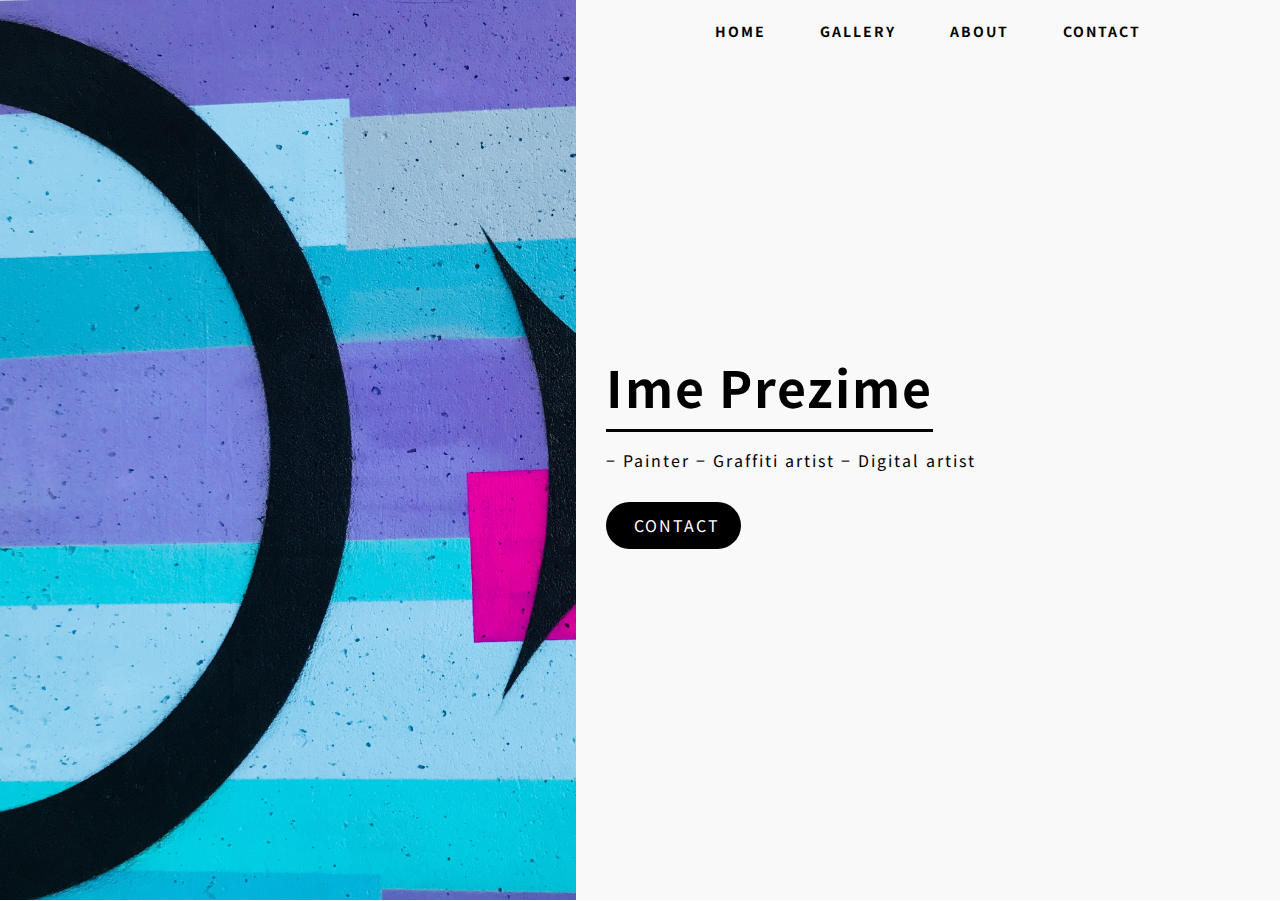
<file: index.html>
<!DOCTYPE html>
<html lang="en">
<head>
    <meta charset="UTF-8">
    <meta name="viewport" content="width=device-width, initial-scale=1.0">
    <meta http-equiv="X-UA-Compatible" content="ie=edge">
    <title>Document</title>
    <link rel="shortcut icon" href="img/favicon.jpg" type="image/x-icon">
    <link href="https://fonts.googleapis.com/css?family=Noto+Sans+TC:400,700" rel="stylesheet">
    <link rel="stylesheet" href="https://use.fontawesome.com/releases/v5.7.1/css/all.css" integrity="sha384-fnmOCqbTlWIlj8LyTjo7mOUStjsKC4pOpQbqyi7RrhN7udi9RwhKkMHpvLbHG9Sr" crossorigin="anonymous">
    <link rel="stylesheet" href="css/style.css">
</head>
<body>
    <main class="container">
        <section class="home right-side">
            <nav class="right-side__navigation">
                <ul class="right-side__navigation-list">
                    <li class="right-side__navigation-item">
                        <a class="right-side__navigation-link" href="index.html">Home</a>
                    </li>
                    <li class="right-side__navigation-item">
                            <a class="right-side__navigation-link" href="gallery.html">Gallery</a>
                    </li>
                    <li class="right-side__navigation-item">
                        <a class="right-side__navigation-link" href="about.html">About</a>
                    </li>
                    <li class="right-side__navigation-item">
                        <a class="right-side__navigation-link" href="contact.html">Contact</a>
                    </li>
                </ul>
            </nav>

            <div class="home__text-box">
                <h1 class="home__header-primary">Ime Prezime</h1>
                <p class="home__paragraph">&minus; Painter &minus; Graffiti artist &minus; Digital artist</p>
                <a class="home__btn btn" href="contact.html">Contact</a>           
            </div>

            <footer class="footer">
                <ul class="footer__list">
                    <li class="footer__item"><i class="fab fa-google"></i></li>
                    <li class="footer__item"><i class="fab fa-facebook-f"></i></li>
                    <li class="footer__item"><i class="fab fa-behance"></i></li>
                    <li class="footer__item"><i class="fab fa-linkedin-in"></i></li>
                    <li class="footer__item"><i class="fab fa-skype"></i></li>  
                </ul>
            </footer>
        </section>
        
        <div class="home__background left-side "></div>
    </main>
</body>
</html>
</file>
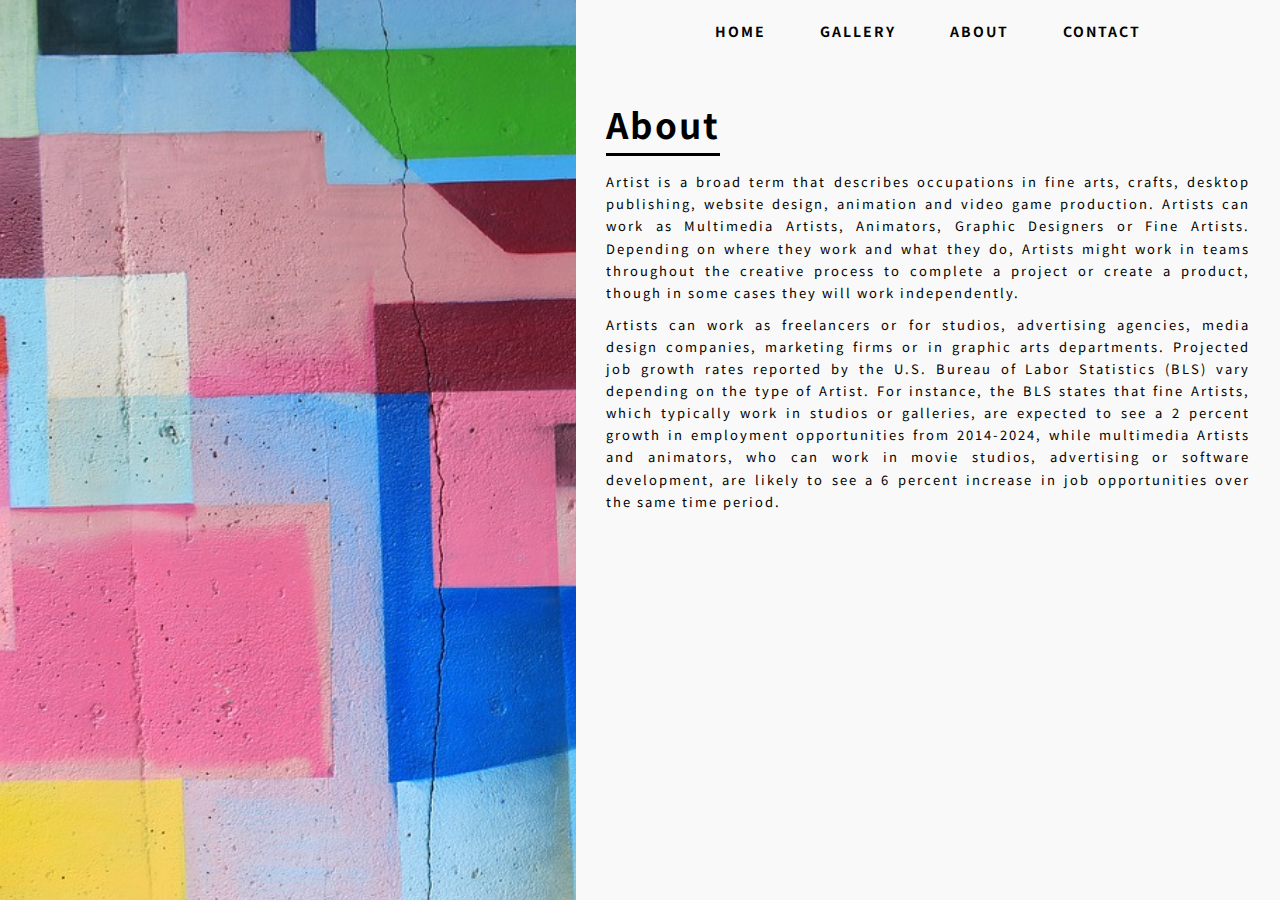
<file: about.html>
<!DOCTYPE html>
<html lang="en">
<head>
    <meta charset="UTF-8">
    <meta name="viewport" content="width=device-width, initial-scale=1.0">
    <meta http-equiv="X-UA-Compatible" content="ie=edge">
    <title>Document</title>
    <link rel="shortcut icon" href="img/favicon.jpg" type="image/x-icon">
    <link href="https://fonts.googleapis.com/css?family=Noto+Sans+TC:400,700" rel="stylesheet">
    <link rel="stylesheet" href="https://use.fontawesome.com/releases/v5.7.1/css/all.css" integrity="sha384-fnmOCqbTlWIlj8LyTjo7mOUStjsKC4pOpQbqyi7RrhN7udi9RwhKkMHpvLbHG9Sr" crossorigin="anonymous">
    <link rel="stylesheet" href="css/style.css">
</head>
<body>
    <main class="container">
        <section class="home right-side">
            <nav class="right-side__navigation">
                <ul class="right-side__navigation-list">
                    <li class="right-side__navigation-item">
                        <a class="right-side__navigation-link btn--home" href="index.html">Home</a>
                    </li>
                    <li class="right-side__navigation-item">
                        <a class="right-side__navigation-link" href="gallery.html">Gallery</a>
                    </li>
                    <li class="right-side__navigation-item">
                        <a class="right-side__navigation-link" href="about.html">About</a>
                    </li>
                    <li class="right-side__navigation-item">
                        <a class="right-side__navigation-link" href="contact.html">Contact</a>
                    </li>
                </ul>
            </nav>

            <div class="about__text-box">
                <h2 class="about__header-secondary header-seconadry">About</h2>
                <p class="about__paragraph">
                    Artist is a broad term that describes occupations in fine arts, crafts, desktop publishing, website design, animation and video game production. Artists can work as Multimedia Artists, Animators, Graphic Designers or Fine Artists. Depending on where they work and what they do, Artists might work in teams throughout the creative process to complete a project or create a product, though in some cases they will work independently.
                </p>

                <p class="about__paragraph">
                    Artists can work as freelancers or for studios, advertising agencies, media design companies, marketing firms or in graphic arts departments. Projected job growth rates reported by the U.S. Bureau of Labor Statistics (BLS) vary depending on the type of Artist. For instance, the BLS states that fine Artists, which typically work in studios or galleries, are expected to see a 2 percent growth in employment opportunities from 2014-2024, while multimedia Artists and animators, who can work in movie studios, advertising or software development, are likely to see a 6 percent increase in job opportunities over the same time period.
                </p>
                        
            </div>

            <footer class="footer">
                <ul class="footer__list">
                    <li class="footer__item"><i class="fab fa-google"></i></li>
                    <li class="footer__item"><i class="fab fa-facebook-f"></i></li>
                    <li class="footer__item"><i class="fab fa-behance"></i></li>
                    <li class="footer__item"><i class="fab fa-linkedin-in"></i></li>
                    <li class="footer__item"><i class="fab fa-skype"></i></li>
                    
                </ul>
            </footer>
        </section>
        
        <div class="about__background left-side "></div>
    </main>
</body>
</html>
</file>
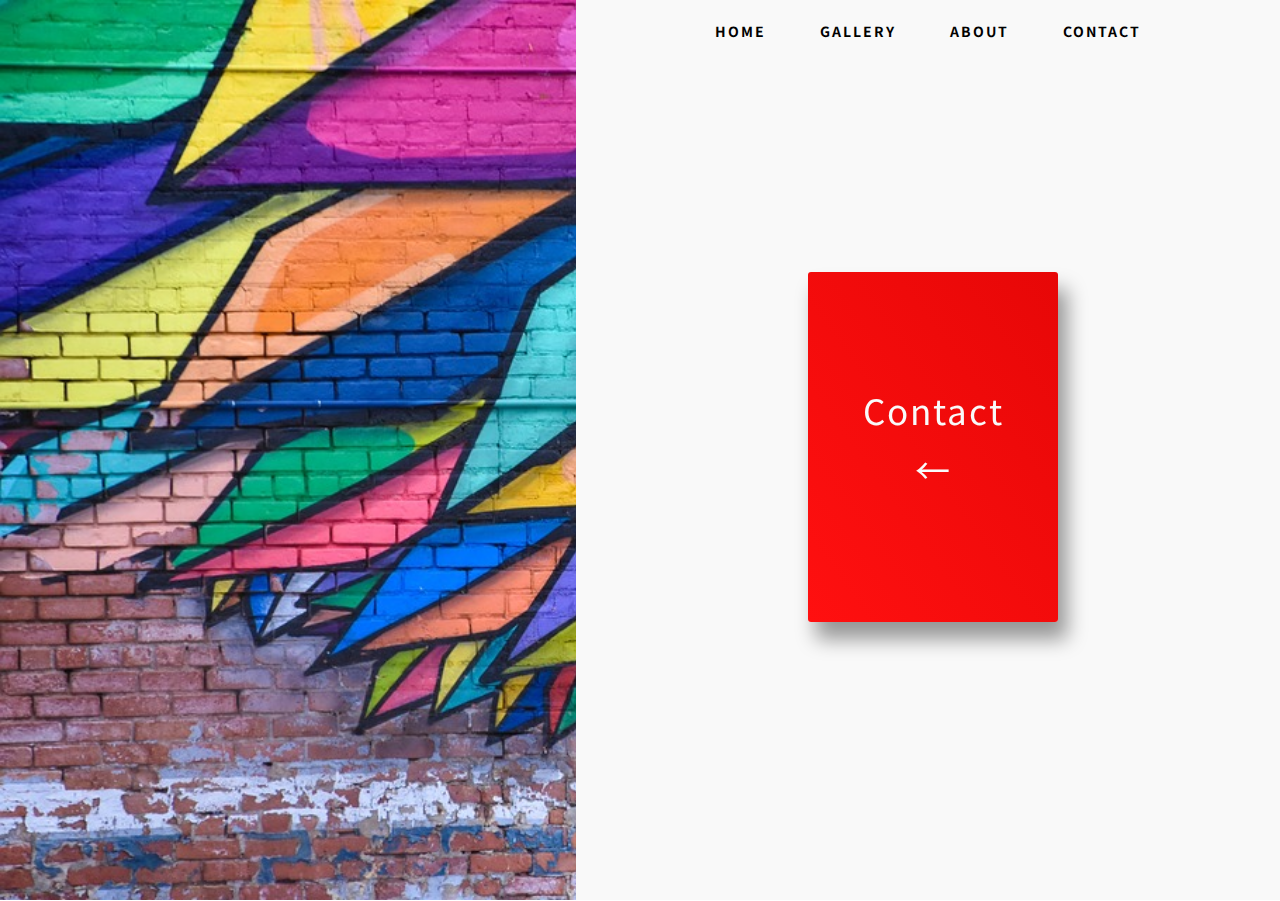
<file: contact.html>
<!DOCTYPE html>
<html lang="en">
<head>
    <meta charset="UTF-8">
    <meta name="viewport" content="width=device-width, initial-scale=1.0">
    <meta http-equiv="X-UA-Compatible" content="ie=edge">
    <title>Document</title>
    <link rel="shortcut icon" href="img/favicon.jpg" type="image/x-icon">
    <link href="https://fonts.googleapis.com/css?family=Noto+Sans+TC:400,700" rel="stylesheet">
    <link rel="stylesheet" href="https://use.fontawesome.com/releases/v5.7.1/css/all.css" integrity="sha384-fnmOCqbTlWIlj8LyTjo7mOUStjsKC4pOpQbqyi7RrhN7udi9RwhKkMHpvLbHG9Sr" crossorigin="anonymous">
    <link rel="stylesheet" href="css/style.css">
</head>
<body>
    <main class="container">
        <section class="home right-side">
            <nav class="right-side__navigation">
                <ul class="right-side__navigation-list">
                    <li class="right-side__navigation-item">
                        <a class="right-side__navigation-link btn--home" href="index.html">Home</a>
                    </li>
                    <li class="right-side__navigation-item">
                        <a class="right-side__navigation-link" href="gallery.html">Gallery</a>
                    </li>
                    <li class="right-side__navigation-item">
                        <a class="right-side__navigation-link" href="about.html">About</a>
                    </li>
                    <li class="right-side__navigation-item">
                        <a class="right-side__navigation-link" href="contact.html">Contact</a>
                    </li>
                </ul>
            </nav>

            <div class="contact-card">
               <div class="contact-card__side contact-card__side--front">
                    <h2 class="contact-card__header-secondary header-seconadry">Contact<br>&larr;</h2>
               </div>

               <div class="contact-card__side contact-card__side--back">
                   <form action="#" method="POST" class="contact-card__form">
                       <input  type="text" name="name" placeholder="Name" class="contact-card__input">
                       <input type="email" name="email" placeholder="Email" class="contact-card__input">
                       <textarea name="text" placeholder="Massage" class="contact-card__text-area"></textarea>
                       <input type="submit" name="submit" value="Send" class="contact-card__input--btn btn">
                   </form>
               </div>
            </div>

            <footer class="footer">
                <ul class="footer__list">
                    <li class="footer__item"><i class="fab fa-google"></i></li>
                    <li class="footer__item"><i class="fab fa-facebook-f"></i></li>
                    <li class="footer__item"><i class="fab fa-behance"></i></li>
                    <li class="footer__item"><i class="fab fa-linkedin-in"></i></li>
                    <li class="footer__item"><i class="fab fa-skype"></i></li>
                    
                </ul>
            </footer>
        </section>
        <div class="contact__background left-side "></div>
        
    </main>
</body>
</html>
</file>
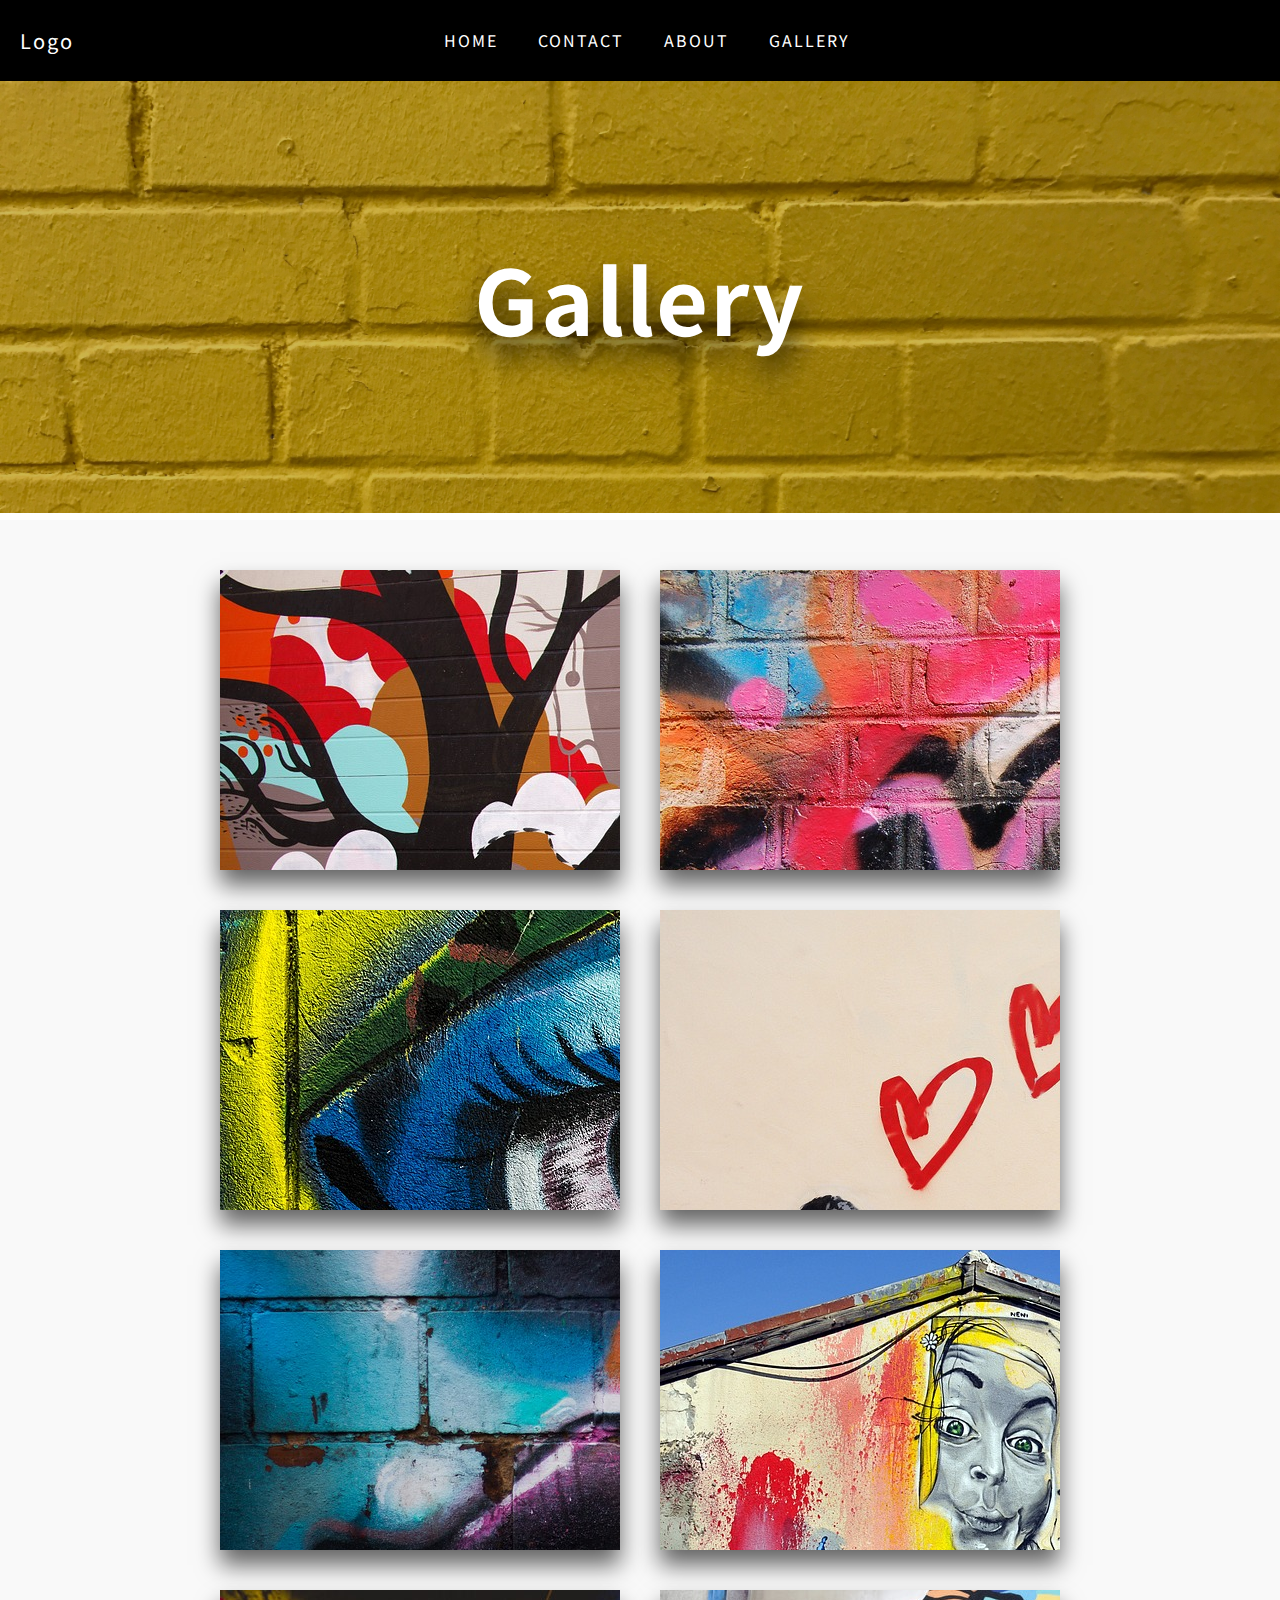
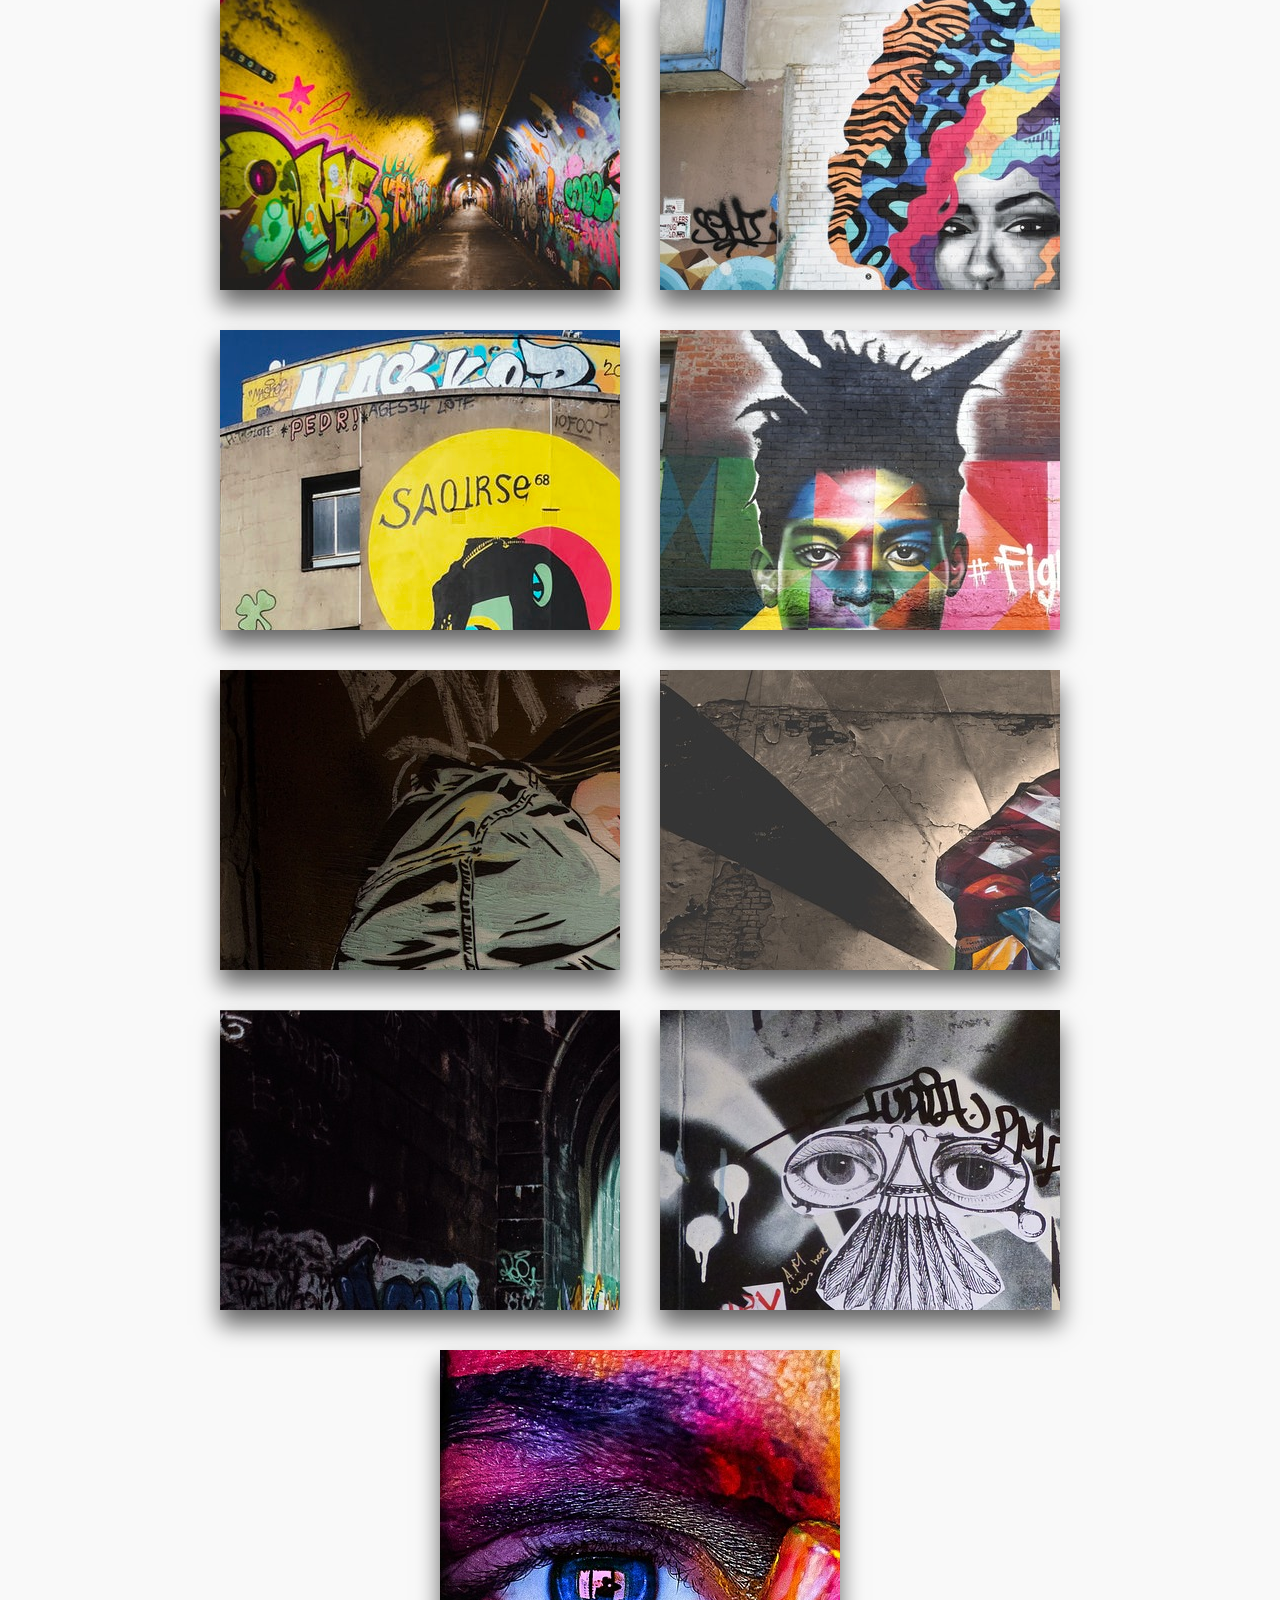
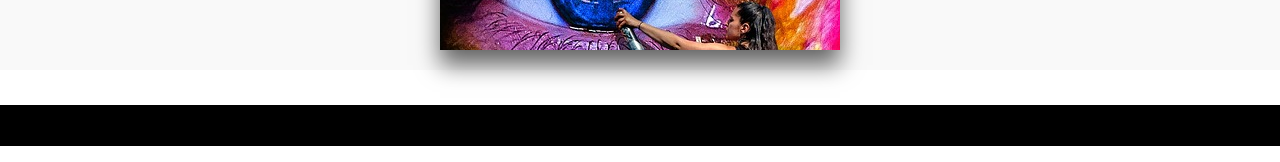
<file: gallery.html>
<!DOCTYPE html>
<html lang="en">
<head>
    <meta charset="UTF-8">
    <meta name="viewport" content="width=device-width, initial-scale=1.0">
    <meta http-equiv="X-UA-Compatible" content="ie=edge">
    <title>Document</title>
    <link rel="shortcut icon" href="img/favicon.jpg" type="image/x-icon">
    <link href="https://fonts.googleapis.com/css?family=Noto+Sans+TC:400,700" rel="stylesheet">
    <link rel="stylesheet" href="https://use.fontawesome.com/releases/v5.7.1/css/all.css" integrity="sha384-fnmOCqbTlWIlj8LyTjo7mOUStjsKC4pOpQbqyi7RrhN7udi9RwhKkMHpvLbHG9Sr" crossorigin="anonymous">
    <link rel="stylesheet" href="css/style.css">
</head>
<body>
    <header class="header">
        <nav class="full-nav">
            <div class="full-nav__logo-box">
                <a href="index.html" class="full-nav__logo">Logo</a>
            </div>

            <ul class="full-nav__list">
                <li class="full-nav__item">
                    <a class="full-nav__link" href="index.html">Home</a>
                </li>
                <li class="full-nav__item">
                    <a class="full-nav__link" href="contact.html">Contact</a>
                </li>
                <li class="full-nav__item">
                        <a class="full-nav__link" href="about.html">About</a>
                </li>
                <li class="full-nav__item">
                    <a class="full-nav__link" href="gallery.html">Gallery</a>
                </li>
            </ul>

            <ul class="full-nav__social">
                <li class="full-nav__social__item"><i class="fab fa-google"></i></li>
                <li class="full-nav__social__item"><i class="fab fa-facebook-f"></i></li>
                <li class="full-nav__social__item"><i class="fab fa-behance"></i></li>
                <li class="full-nav__social__item"><i class="fab fa-linkedin-in"></i></li>
                <li class="full-nav__social__item"><i class="fab fa-skype"></i></li>
            </ul>
        </nav>

        <div class="header__background">
            <h1 class="header__heading-primary">Gallery</h1>
        </div>
    </header>

    <section class="gallery">
        <div class="gallery__img-box">
            <img src="img/gallery1.jpg" alt="gallery-img" class="gallery__img">
        </div>
        <div class="gallery__img-box">
            <img src="img/gallery2.jpg" alt="gallery-img" class="gallery__img">
        </div>
        <div class="gallery__img-box">
            <img src="img/gallery3.jpg" alt="gallery-img" class="gallery__img">        
        </div>
        <div class="gallery__img-box">
            <img src="img/gallery4.jpg" alt="gallery-img" class="gallery__img">
        </div>
        <div class="gallery__img-box">
            <img src="img/gallery5.jpg" alt="gallery-img" class="gallery__img">
        </div>
        <div class="gallery__img-box">
            <img src="img/gallery6.jpg" alt="gallery-img" class="gallery__img">
        </div>
        <div class="gallery__img-box">
            <img src="img/gallery7.jpg" alt="gallery-img" class="gallery__img">
        </div>
        <div class="gallery__img-box">
            <img src="img/gallery8.jpg" alt="gallery-img" class="gallery__img">
        </div>
        <div class="gallery__img-box">
            <img src="img/gallery9.jpg" alt="gallery-img" class="gallery__img">
        </div>
        <div class="gallery__img-box">
            <img src="img/gallery10.jpg" alt="gallery-img" class="gallery__img">
        </div>
        <div class="gallery__img-box">
            <img src="img/gallery11.jpg" alt="gallery-img" class="gallery__img">
        </div>
        <div class="gallery__img-box">
            <img src="img/gallery12.jpg" alt="gallery-img" class="gallery__img">
        </div>
        <div class="gallery__img-box">
            <img src="img/gallery13.jpg" alt="gallery-img" class="gallery__img">
        </div>
        <div class="gallery__img-box">
            <img src="img/gallery14.jpg" alt="gallery-img" class="gallery__img">
        </div>
        <div class="gallery__img-box">
            <img src="img/gallery15.jpg" alt="gallery-img" class="gallery__img">
        </div>
    </section>

    <footer class="footer__nav--gallery">
        <nav class="footer__nav">
            <ul class="full-nav__social  footer__social">
                <li class="full-nav__social__item"><i class="fab fa-google"></i></li>
                <li class="full-nav__social__item"><i class="fab fa-facebook-f"></i></li>
                <li class="full-nav__social__item"><i class="fab fa-behance"></i></li>
                <li class="full-nav__social__item"><i class="fab fa-linkedin-in"></i></li>
                <li class="full-nav__social__item"><i class="fab fa-skype"></i></li>
            </ul>
        </nav>
       
    </footer>
</body>
</html>
</file>
<file: css/style.css>
*{
    margin:0;
    padding:0;
    box-sizing:inherit;
   
}

html{
    font-size: 62.5%;
}

body{
    box-sizing: border-box;
    font-family: 'Noto Sans TC', sans-serif;
    font-size: 1.6rem;
    font-weight: normal;
    line-height: 1.7;
    letter-spacing: 2px;
}

.container{
    display: flex;
    flex-direction: row-reverse;
    width:100vw;
    height:100vh;
    position: relative;
}

.btn:link,
.btn:visited{
    display: inline-block;
    width: 13.5rem;
    padding: 1rem 2.8rem;
    border-radius: 3rem;
    background-color: #000;
    color:#fff;
    text-decoration: none;
    text-transform: uppercase;
    text-align: center;
    margin-top: 2.7rem;  
    transition: all 0.2s; 
}

.btn:hover{
    transform: translateY(-5px);
    box-shadow: 0 1.5rem 2rem rgba(0, 0, 0, 0.4);
}

.btn:active{
    transform: translateY(-3px);
    box-shadow: 0 .75rem 1rem rgba(0, 0, 0, 0.4);
}


/*---- LEFT-side -------*/
.left-side{
    flex-basis: 45%;
}
/*---- LEFT-side -------*/


/*----- RIGHT-side ---------*/
.right-side{
    flex-basis: 55%;
    background-color:#f9f9f9;
    position: relative;
}

.right-side__navigation-list{
    display: flex;
    justify-content: center;
    list-style: none;
}

.right-side__navigation-item{
    padding: 2rem 2.7rem;
}

.right-side__navigation-link{
    display: block;
    text-transform: uppercase;
    text-decoration: none;
    color: #000;
    font-weight: 700;
    font-size: 1.4rem;
    transition: all 0.2s;
}

.right-side__navigation-link:hover{
    transform: translateY(-3px);
    text-shadow: 0 1.5rem 2rem rgba(0, 0, 0, 0.4);
}
/*----- RIGHT-side ------*/


/*---- left-side-HOME -----*/
.home__background{
    background-image: url("../img/home-page-slika.jpg");
    background-size: cover;
 
}
/*---- left-side-HOME -----*/


/*---- right-side-HOME -----*/
.home{
    display: flex;
    flex-direction: column;
    justify-content: space-between;  
}

.home__text-box{
    padding:3rem; 
}

.home__header-primary{
    display: inline-block;
    font-size: 5rem;
    border-bottom: 3px solid #000;
    
}

.home__paragraph{
  margin-top: 1.5rem;
}
/*---- right-side-HOME -----*/


/*---footer---*/
.home-footer{
    width: 100%;
}

.footer__list{
    list-style: none;
    display: flex;
    justify-content: center;
}

.footer__item{
    width: 10%;
    margin-right: 0.5rem;
    padding: 1.5rem 2rem;
    text-align: center;
}

.fab{
    font-size: 2.4rem;
    padding: 2rem;
    transition: all 0.2s;
}

.fab:hover{   
    transform: translateY(-4px) scale(1.4);
}

.fa-google:hover{
    color:#C63D2D;
}

.fa-facebook-f:hover{
    color:#3b5998;
}

.fa-behance:hover{
    color:#2b2b2b;
}
 
.fa-linkedin-in:hover{
    color:#4875B4;
}

.fa-skype:hover{
    color:#67c2e6;
}
/*--footer--*/


/*---- left-side-ABOUT -----*/
.about__background{
    background-image: url(../img/graffiti-1476119_960_720.jpg);
    background-size: cover;
}
/*---- left-side-ABOUT -----*/

/*----right-side-ABOUT----*/
.header-seconadry{
    display: inline-block;
    font-size: 3.5rem;
    border-bottom: 3px solid #000;
    margin-bottom: 1.5rem;
    
}

.about__text-box{
    padding: 3rem;
    flex-grow: 3;
    text-align: justify;
}

.about__paragraph{
    margin-bottom: 1rem;
    font-size: 1.3rem;
}
/*----right-side-ABOUT----*/
/*---- LEFT-side-contact -----*/
.contact__background{
    background-image: url(../img/wall-2583885_960_720.jpg);
    background-size: cover;
} 
/*---- LEFT-side-contact -----*/

/*---- RIGHT-side-contact -----*/
.contact-card{   
    width: 25rem;
    height: 35rem;
    perspective: 180rem;
    -moz-perspective: 180rem;
    position: relative;
    left:33%;
}

.contact-card__side{  
    width: 25rem;
    height: 35rem;
    border-radius: 3px;
    padding: 1rem;
    position: absolute;
    top: 0;
    left: 0;
    background-image:linear-gradient(to bottom left,#e70707,#ff1010); 
    transition: all .8s ease;
    backface-visibility: hidden;
    box-shadow: 0.85rem 1.7rem 2rem rgba(0, 0, 0, 0.4);
}

.contact-card__side--front{
    text-align:center;
    display: flex;
    justify-content: center;
    align-items: center;
}

.contact-card__header-secondary{
    font-size: 3.5rem;
    font-weight: 400;
    color:#f9f9f9;
    border: none;
}

.contact-card__side--back{
    transform: rotateY(180deg);
}

.contact-card__form{
    text-align: center;
}

.contact-card__input{
    width:80%;
    display: block;
    margin:1.5rem auto;
    border-radius:2rem;
    padding:0.5rem; 
    font-family: 'Noto Sans TC', sans-serif;
    font-size: 1.4rem;
    border: none;
}

.contact-card__text-area{
    width:80%;
    height: 10rem;
    padding: 5px;
    margin: 1rem 0 2.8rem 0;
    border: none;
    border-radius: 0.3rem; 
    font-family: 'Noto Sans TC', sans-serif;
    font-size: 1.4rem;
} 

.contact-card__input--btn{
    width:40%;
    border:1px solid #000;
    border-radius: 3rem;
    padding:1rem;
    background-color: #000;
    color:#fff;
    text-transform: uppercase;
    font-weight: 700;
    transition: all .2s;
}

/*----  CARD-functionality ----*/
.contact-card:hover .contact-card__side--front{   
    transform: rotateY(-180deg); 
}

.contact-card:hover .contact-card__side--back{   
    transform: rotateY(0); 
}
/*----  CARD-functionality ----*/
/*---- GALLERY-----*/
.header{
    height:60vh;
}

.full-nav{
    height: 15%;
    display: flex;
    flex-flow: row wrap;
    justify-content: space-between;
    align-items: center;
    background-color: #000;
}

.full-nav__logo{
    display: inline-block;
    padding:1rem 2rem;
    text-decoration: none;
    font-size: 2rem;
    font-weight: 400;
    color:#fff;
}

.full-nav__list{
    justify-self: center;
    display: flex;
    list-style: none;
    margin-left: 12rem;
}

.full-nav__item{
    padding:1rem 2rem;
}

.full-nav__link:link,
.full-nav__link:visited{
    display: inline-block;
    text-decoration: none;
    text-transform: uppercase;
    color:#fff;
    transition: all 0.2s;
}

.full-nav__link:hover{
    transform: translateY(-3px);
    color:#ff0000;
}


.full-nav__social{
    display: flex;
    list-style: none;
    color:#fff;
}

.header__background{
    height: 80%;
    background-image:linear-gradient(rgba(0,0,0,0.2),rgba(0,0,0,0.2)),
     url(../img/header-img.jpg);
     background-size: cover;
     display: flex;
     justify-content: center;
}

.header__heading-primary{
    align-self: center;
    font-size: 9rem;
    font-weight: 700;
    color: #fff;
    text-shadow: 0 2rem 3rem rgba(0, 0, 0, 0.8);
}

.gallery{
    margin-top: -2rem;
    padding-top: 3rem;
    display: flex;
    flex-flow: row wrap;
    justify-content: center;
    background-color: #f9f9f9;
}

.gallery__img-box{
    flex: 0 3 40rem;
    height: 30rem;
    margin: 2rem;
    overflow: hidden;
    box-shadow: 0 1.5rem 2.2rem rgba(0, 0, 0, 0.6);
    transition: all .3s;
    
}

.gallery__img-box:hover{
    transform:scale(1.2)
}

.gallery-img{
    width:100%;
    height: 100%;
    
}

.footer__nav--gallery{
    margin-top: 3.5rem;
    background-color: #000;
}

.footer__nav{
    display: flex;
    justify-content: center;
}

@media (min-width : 406px) and (max-width : 970px){
    
    .full-nav__list{
        margin: 0 auto;
    }
    .full-nav__logo-box,
    .full-nav__social{
        display: none;
    }

    .header__heading-primary{
        font-size: 6rem;
    }
    
    .footer__social{
        display: flex;
    }
}


@media (min-width : 406px) and (max-width : 530px)
{
    html{
        font-size: 45%;
    }
    .home__text-box{
    text-align: center;
    }

    .about__text-box{
        text-align: center;
    }

}

@media(max-width : 405px){
    html{
        font-size: 35%;
    }

    .right-side__navigation{
        margin-left: 6rem;
    }

    .right-side__navigation-item{
        padding: 2rem 1rem;
    }

    .home__text-box{
        text-align: center;
     }

     .about__text-box{
        text-align: center;
    }

    .full-nav__logo-box,
    .full-nav__social{
        display: none;
    }

    .full-nav__list{
        margin:0 auto;
    }

    .footer__social{
        display: flex;
    }
}
</file>
